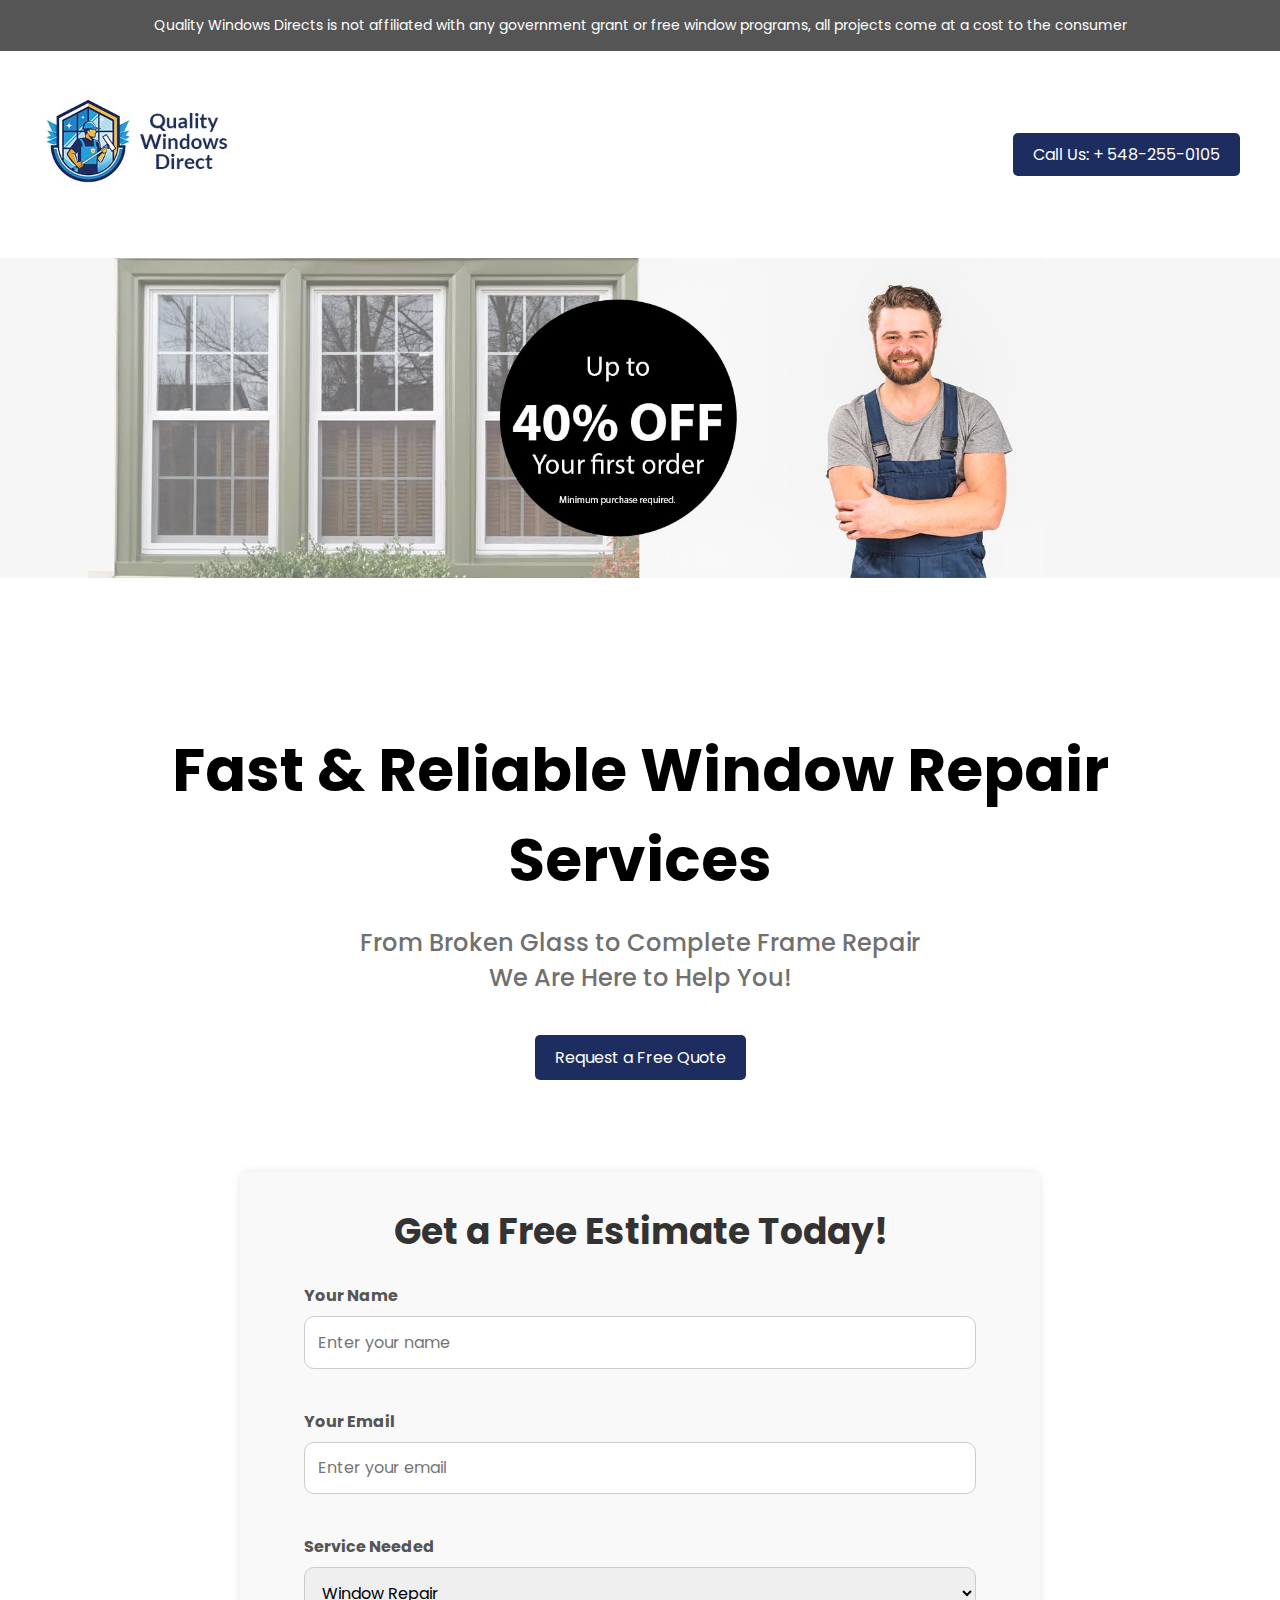
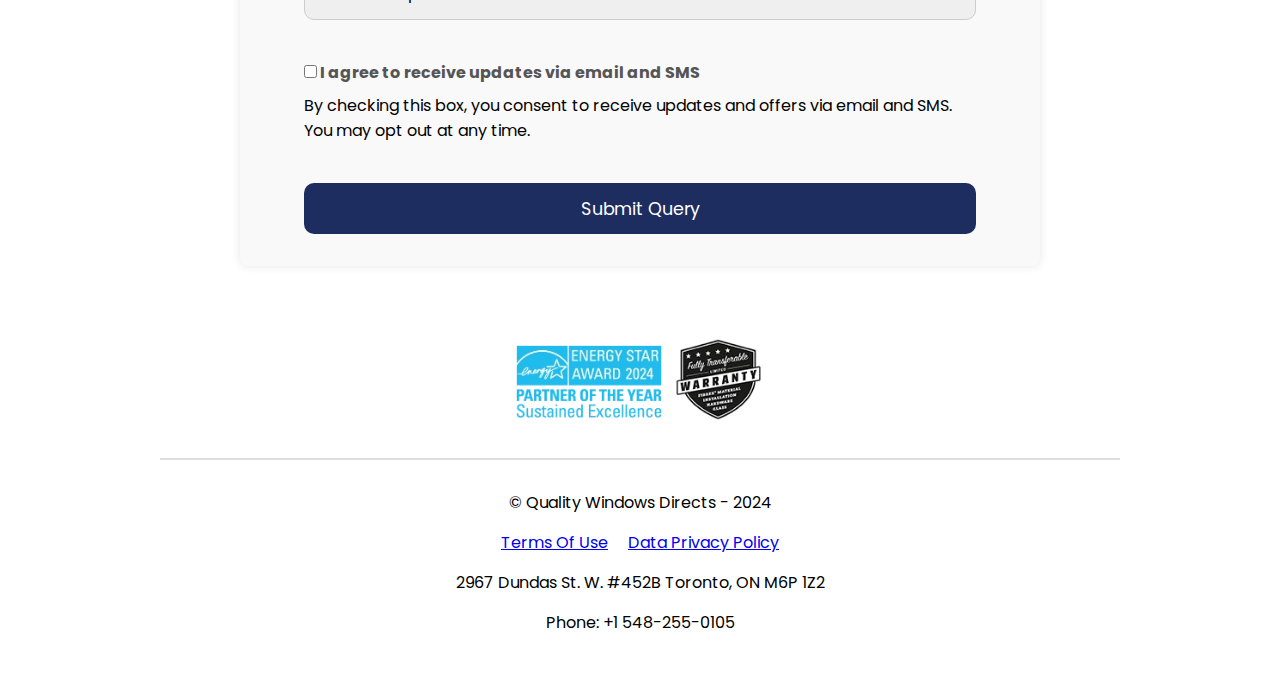
<file: index.html>
<!DOCTYPE html>
<html lang="en">
  <head>
    <meta charset="UTF-8" />
    <meta name="viewport" content="width=device-width, initial-scale=1.0" />
    <link rel="icon" type="image/x-icon" href="./images/logo_new.jpg" />
    <title>Home Window Repair Services</title>

    <link rel="stylesheet" href="./home_styles.css" />

    <link
      rel="stylesheet"
      href="https://fonts.googleapis.com/css2?family=Material+Symbols+Outlined:opsz,wght,FILL,GRAD@24,400,0,0"
    />
  </head>
  <body>
    <header>
      <div class="topNotification">
        <p>
          Quality Windows Directs is not affiliated with any government grant or
          free window programs, all projects come at a cost to the consumer
        </p>
      </div>
      <nav class="nav">
        <div>
          <img src="./images/logo_new.jpg" alt="" class="logo_header" />
        </div>
        <!-- <div>
          <a href="#contactSection" class="ctaLink">Contact Us</a>
        </div> -->
        <div>
          <a href="tel:+1 548-255-0105" class="ctaLink"
            >Call Us: + 548-255-0105</a
          >
        </div>
      </nav>
    </header>

    <main>
      <section>
        <div class="heroBannerContainer">
          <img src="./images/hero_banner.jpg" alt="" class="heroBanner" />
        </div>
      </section>
      <!-- Hero Section -->
      <section class="heroSection">
        <h2>Fast & Reliable Window Repair Services</h2>
        <h4>
          From Broken Glass to Complete Frame Repair<br />
          We Are Here to Help You!
        </h4>
        <a href="#contactSection" class="ctaLink">Request a Free Quote</a>

        <!-- <div class="heroImageContainer">
          <img
            src="./gradient_mesh.png"
            alt="hero image"
            class="heroBackgroundImage"
          />
          <img src="./hero_image.jpg" alt="hero image" class="heroImage" />
        </div> -->
      </section>

      <!-- Section 4 - Contact Form -->
      <section class="contactSection" id="contactSection">
        <h2>Get a Free Estimate Today!</h2>
        <form class="contactForm" id="contactForm">
          <div class="formGroup">
            <label for="name">Your Name</label>
            <input
              type="text"
              id="name"
              name="name"
              placeholder="Enter your name"
              required
            />
          </div>

          <div class="formGroup">
            <label for="email">Your Email</label>
            <input
              type="email"
              id="email"
              name="email"
              placeholder="Enter your email"
              required
            />
          </div>

          <div class="formGroup">
            <label for="service">Service Needed</label>
            <select id="service" name="service" required>
              <option value="Window Repair">Window Repair</option>
              <option value="Glass Replacement">Glass Replacement</option>
              <option value="Frame Repair">Frame Repair</option>
              <option value="Other">Other</option>
            </select>
          </div>

          <div class="formGroup">
            <label for="updates">
              <input type="checkbox" id="updates" name="updates" required />
              I agree to receive updates via email and SMS
            </label>
            <p class="disclaimer">
              By checking this box, you consent to receive updates and offers
              via email and SMS. You may opt out at any time.
            </p>
          </div>

          <div class="formGroup">
            <button type="submit" class="ctaLink">Submit Query</button>
          </div>
        </form>
      </section>

      <!-- Thank You Popup -->
      <div id="popup" class="popup">
        <div class="popup-content">
          <span class="close-btn" id="close-btn">&times;</span>
          <h2>Thank You!</h2>
          <p>
            Your query has been successfully submitted. We will get back to you
            soon.
          </p>
        </div>
      </div>
    </main>

    <!-- footer -->
    <footer class="footer">
      <div class="footerContent">
        <div class="footerLogoContainer">
          <img src="./images/footer_warr.webp" alt="" class="footerLogo" />
        </div>
      </div>
      <div class="footerCopyrightContainer">
        <div class="divider"></div>
        <div class="footerCopyright">
          <p>© Quality Windows Directs - 2024</p>
          <div class="footerLinks">
            <p><a href="./terms_of_use.html">Terms Of Use</a></p>
            <p><a href="./data_privacy_policy.html">Data Privacy Policy</a></p>
          </div>
          <p>2967 Dundas St. W. #452B Toronto, ON M6P 1Z2</p>
          <p>Phone: +1 548-255-0105</p>
        </div>
      </div>
    </footer>

    <script>
      // Popup functionality
      document
        .getElementById("contactForm")
        .addEventListener("submit", function (e) {
          e.preventDefault();
          document.getElementById("popup").style.display = "block";
        });

      document
        .getElementById("close-btn")
        .addEventListener("click", function () {
          document.getElementById("popup").style.display = "none";
        });
    </script>
  </body>
</html>
</file>
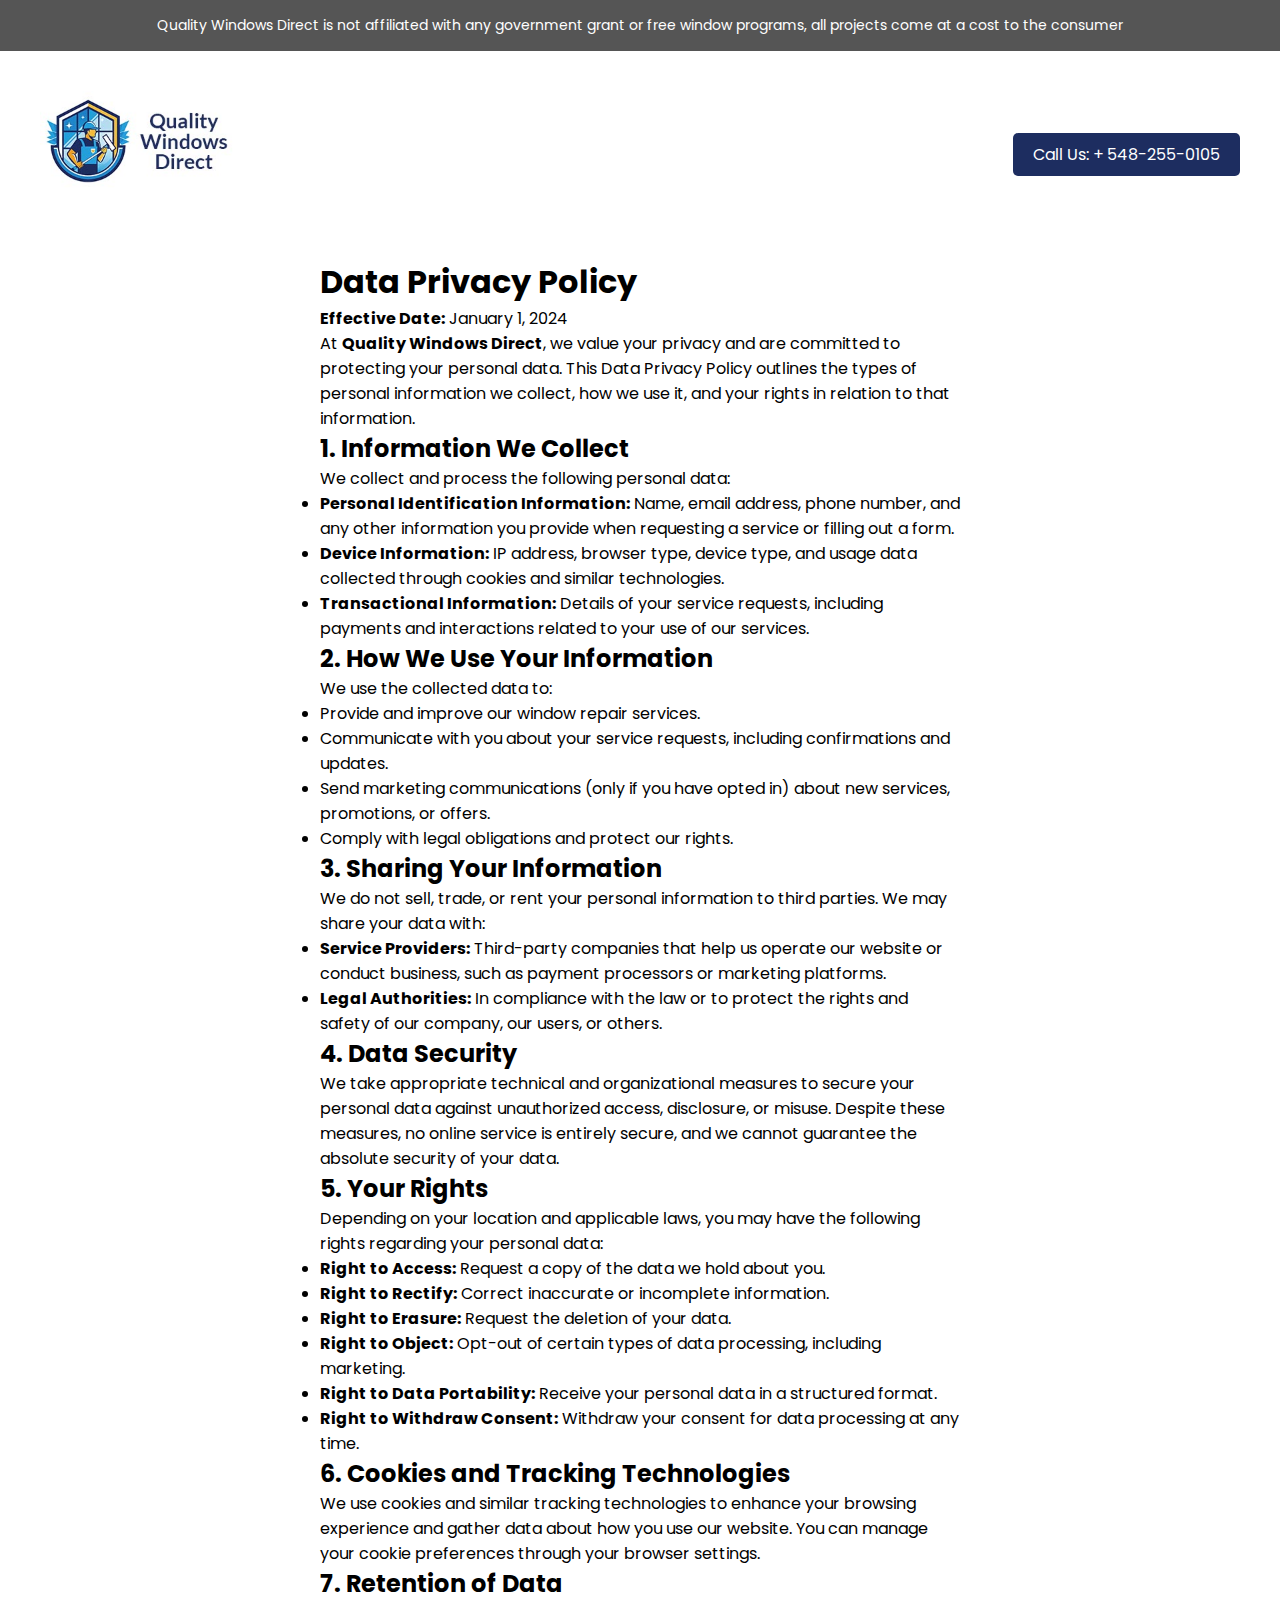
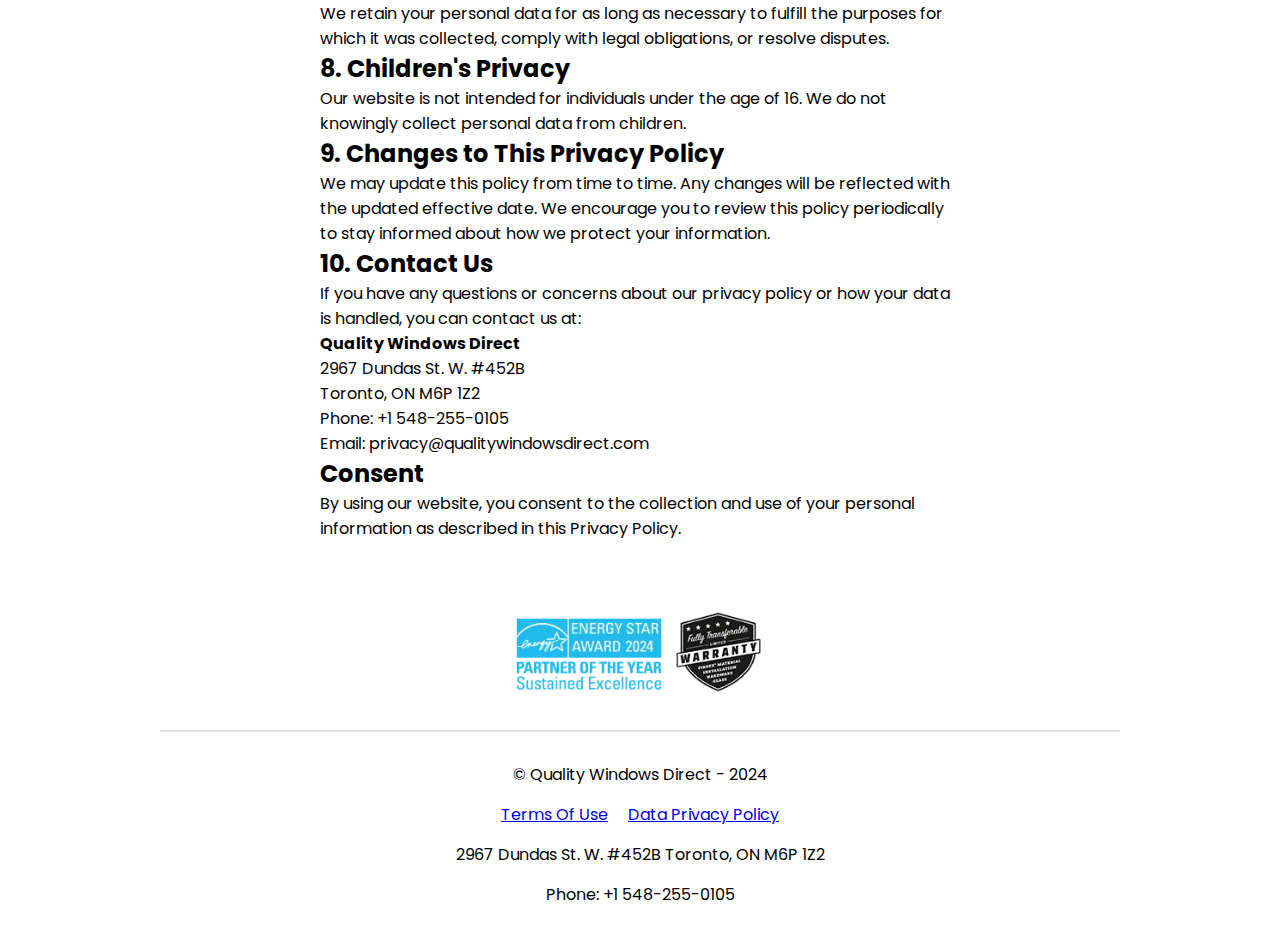
<file: data_privacy_policy.html>
<!DOCTYPE html>
<html lang="en">
  <head>
    <meta charset="UTF-8" />
    <meta name="viewport" content="width=device-width, initial-scale=1.0" />
    <link rel="icon" type="image/x-icon" href="/logo_new.jpg" />
    <title>Data Privacy Policy - Home Window Repair Services</title>

    <link rel="stylesheet" href="./home_styles.css" />

    <link
      rel="stylesheet"
      href="https://fonts.googleapis.com/css2?family=Material+Symbols+Outlined:opsz,wght,FILL,GRAD@24,400,0,0"
    />
  </head>
  <body>
    <header>
      <div class="topNotification">
        <p>
          Quality Windows Direct is not affiliated with any government grant or
          free window programs, all projects come at a cost to the consumer
        </p>
      </div>
      <nav class="nav">
        <div>
          <a href="./index.html"
            ><img src="./images/logo_new.jpg" alt="Logo" class="logo_header"
          /></a>
        </div>
        <div>
          <a href="tel:+1 548-255-0105" class="ctaLink"
            >Call Us: + 548-255-0105</a
          >
        </div>
      </nav>
    </header>

    <main>
      <!-- Data Privacy Policy Section -->
      <section class="privacyPolicySection">
        <h1>Data Privacy Policy</h1>
        <p><strong>Effective Date:</strong> January 1, 2024</p>

        <p>
          At <strong>Quality Windows Direct</strong>, we value your privacy and
          are committed to protecting your personal data. This Data Privacy
          Policy outlines the types of personal information we collect, how we
          use it, and your rights in relation to that information.
        </p>

        <h2>1. Information We Collect</h2>
        <p>We collect and process the following personal data:</p>
        <ul>
          <li>
            <strong>Personal Identification Information:</strong> Name, email
            address, phone number, and any other information you provide when
            requesting a service or filling out a form.
          </li>
          <li>
            <strong>Device Information:</strong> IP address, browser type,
            device type, and usage data collected through cookies and similar
            technologies.
          </li>
          <li>
            <strong>Transactional Information:</strong> Details of your service
            requests, including payments and interactions related to your use of
            our services.
          </li>
        </ul>

        <h2>2. How We Use Your Information</h2>
        <p>We use the collected data to:</p>
        <ul>
          <li>Provide and improve our window repair services.</li>
          <li>
            Communicate with you about your service requests, including
            confirmations and updates.
          </li>
          <li>
            Send marketing communications (only if you have opted in) about new
            services, promotions, or offers.
          </li>
          <li>Comply with legal obligations and protect our rights.</li>
        </ul>

        <h2>3. Sharing Your Information</h2>
        <p>
          We do not sell, trade, or rent your personal information to third
          parties. We may share your data with:
        </p>
        <ul>
          <li>
            <strong>Service Providers:</strong> Third-party companies that help
            us operate our website or conduct business, such as payment
            processors or marketing platforms.
          </li>
          <li>
            <strong>Legal Authorities:</strong> In compliance with the law or to
            protect the rights and safety of our company, our users, or others.
          </li>
        </ul>

        <h2>4. Data Security</h2>
        <p>
          We take appropriate technical and organizational measures to secure
          your personal data against unauthorized access, disclosure, or misuse.
          Despite these measures, no online service is entirely secure, and we
          cannot guarantee the absolute security of your data.
        </p>

        <h2>5. Your Rights</h2>
        <p>
          Depending on your location and applicable laws, you may have the
          following rights regarding your personal data:
        </p>
        <ul>
          <li>
            <strong>Right to Access:</strong> Request a copy of the data we hold
            about you.
          </li>
          <li>
            <strong>Right to Rectify:</strong> Correct inaccurate or incomplete
            information.
          </li>
          <li>
            <strong>Right to Erasure:</strong> Request the deletion of your
            data.
          </li>
          <li>
            <strong>Right to Object:</strong> Opt-out of certain types of data
            processing, including marketing.
          </li>
          <li>
            <strong>Right to Data Portability:</strong> Receive your personal
            data in a structured format.
          </li>
          <li>
            <strong>Right to Withdraw Consent:</strong> Withdraw your consent
            for data processing at any time.
          </li>
        </ul>

        <h2>6. Cookies and Tracking Technologies</h2>
        <p>
          We use cookies and similar tracking technologies to enhance your
          browsing experience and gather data about how you use our website. You
          can manage your cookie preferences through your browser settings.
        </p>

        <h2>7. Retention of Data</h2>
        <p>
          We retain your personal data for as long as necessary to fulfill the
          purposes for which it was collected, comply with legal obligations, or
          resolve disputes.
        </p>

        <h2>8. Children's Privacy</h2>
        <p>
          Our website is not intended for individuals under the age of 16. We do
          not knowingly collect personal data from children.
        </p>

        <h2>9. Changes to This Privacy Policy</h2>
        <p>
          We may update this policy from time to time. Any changes will be
          reflected with the updated effective date. We encourage you to review
          this policy periodically to stay informed about how we protect your
          information.
        </p>

        <h2>10. Contact Us</h2>
        <p>
          If you have any questions or concerns about our privacy policy or how
          your data is handled, you can contact us at:
        </p>
        <p>
          <strong>Quality Windows Direct</strong><br />
          2967 Dundas St. W. #452B<br />
          Toronto, ON M6P 1Z2<br />
          Phone: +1 548-255-0105<br />
          Email: privacy@qualitywindowsdirect.com
        </p>

        <h2>Consent</h2>
        <p>
          By using our website, you consent to the collection and use of your
          personal information as described in this Privacy Policy.
        </p>
      </section>
    </main>

    <!-- footer -->
    <footer class="footer">
      <div class="footerContent">
        <div class="footerLogoContainer">
          <img src="./images/footer_warr.webp" alt="" class="footerLogo" />
        </div>
      </div>
      <div class="footerCopyrightContainer">
        <div class="divider"></div>
        <div class="footerCopyright">
          <p>© Quality Windows Direct - 2024</p>
          <div class="footerLinks">
            <p><a href="./terms_of_use.html">Terms Of Use</a></p>
            <p><a href="./data_privacy_policy.html">Data Privacy Policy</a></p>
          </div>
          <p>2967 Dundas St. W. #452B Toronto, ON M6P 1Z2</p>
          <p>Phone: +1 548-255-0105</p>
        </div>
      </div>
    </footer>
  </body>
</html>
</file>
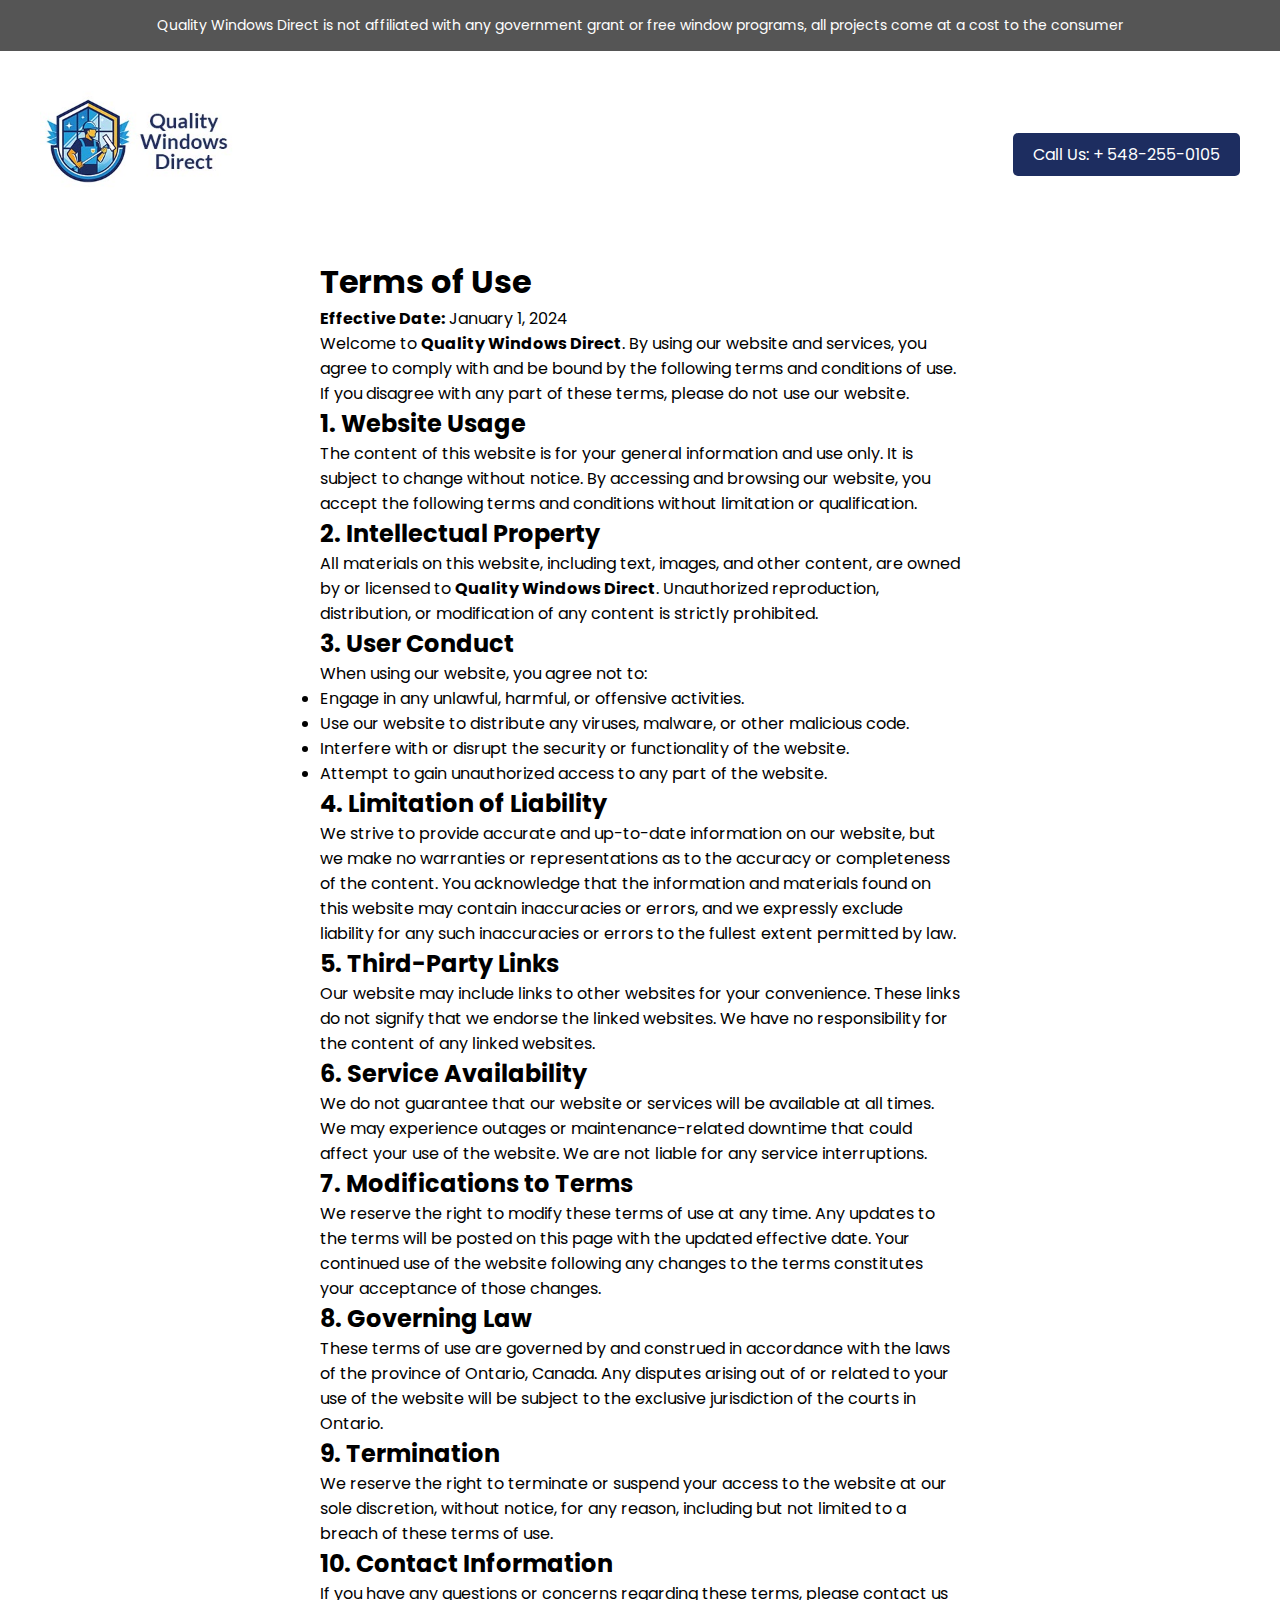
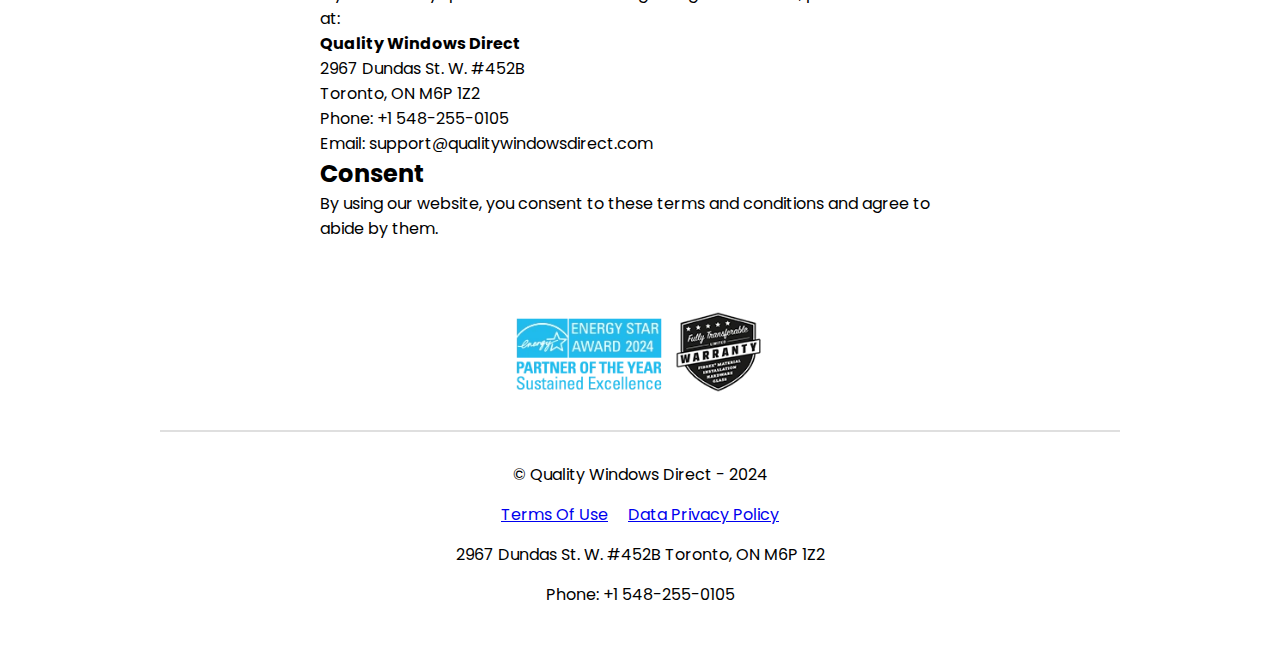
<file: terms_of_use.html>
<!DOCTYPE html>
<html lang="en">
  <head>
    <meta charset="UTF-8" />
    <meta name="viewport" content="width=device-width, initial-scale=1.0" />
    <link rel="icon" type="image/x-icon" href="/logo_new.jpg" />
    <title>Terms of Use - Home Window Repair Services</title>

    <link rel="stylesheet" href="./home_styles.css" />

    <link
      rel="stylesheet"
      href="https://fonts.googleapis.com/css2?family=Material+Symbols+Outlined:opsz,wght,FILL,GRAD@24,400,0,0"
    />
  </head>
  <body>
    <header>
      <div class="topNotification">
        <p>
          Quality Windows Direct is not affiliated with any government grant or
          free window programs, all projects come at a cost to the consumer
        </p>
      </div>
      <nav class="nav">
        <div>
          <a href="./index.html"
            ><img src="./images/logo_new.jpg" alt="Logo" class="logo_header"
          /></a>
        </div>
        <div>
          <a href="tel:+1 548-255-0105" class="ctaLink"
            >Call Us: + 548-255-0105</a
          >
        </div>
      </nav>
    </header>

    <main>
      <!-- Terms of Use Section -->
      <section class="privacyPolicySection">
        <h1>Terms of Use</h1>
        <p><strong>Effective Date:</strong> January 1, 2024</p>

        <p>
          Welcome to <strong>Quality Windows Direct</strong>. By using our
          website and services, you agree to comply with and be bound by the
          following terms and conditions of use. If you disagree with any part
          of these terms, please do not use our website.
        </p>

        <h2>1. Website Usage</h2>
        <p>
          The content of this website is for your general information and use
          only. It is subject to change without notice. By accessing and
          browsing our website, you accept the following terms and conditions
          without limitation or qualification.
        </p>

        <h2>2. Intellectual Property</h2>
        <p>
          All materials on this website, including text, images, and other
          content, are owned by or licensed to
          <strong>Quality Windows Direct</strong>. Unauthorized reproduction,
          distribution, or modification of any content is strictly prohibited.
        </p>

        <h2>3. User Conduct</h2>
        <p>When using our website, you agree not to:</p>
        <ul>
          <li>Engage in any unlawful, harmful, or offensive activities.</li>
          <li>
            Use our website to distribute any viruses, malware, or other
            malicious code.
          </li>
          <li>
            Interfere with or disrupt the security or functionality of the
            website.
          </li>
          <li>
            Attempt to gain unauthorized access to any part of the website.
          </li>
        </ul>

        <h2>4. Limitation of Liability</h2>
        <p>
          We strive to provide accurate and up-to-date information on our
          website, but we make no warranties or representations as to the
          accuracy or completeness of the content. You acknowledge that the
          information and materials found on this website may contain
          inaccuracies or errors, and we expressly exclude liability for any
          such inaccuracies or errors to the fullest extent permitted by law.
        </p>

        <h2>5. Third-Party Links</h2>
        <p>
          Our website may include links to other websites for your convenience.
          These links do not signify that we endorse the linked websites. We
          have no responsibility for the content of any linked websites.
        </p>

        <h2>6. Service Availability</h2>
        <p>
          We do not guarantee that our website or services will be available at
          all times. We may experience outages or maintenance-related downtime
          that could affect your use of the website. We are not liable for any
          service interruptions.
        </p>

        <h2>7. Modifications to Terms</h2>
        <p>
          We reserve the right to modify these terms of use at any time. Any
          updates to the terms will be posted on this page with the updated
          effective date. Your continued use of the website following any
          changes to the terms constitutes your acceptance of those changes.
        </p>

        <h2>8. Governing Law</h2>
        <p>
          These terms of use are governed by and construed in accordance with
          the laws of the province of Ontario, Canada. Any disputes arising out
          of or related to your use of the website will be subject to the
          exclusive jurisdiction of the courts in Ontario.
        </p>

        <h2>9. Termination</h2>
        <p>
          We reserve the right to terminate or suspend your access to the
          website at our sole discretion, without notice, for any reason,
          including but not limited to a breach of these terms of use.
        </p>

        <h2>10. Contact Information</h2>
        <p>
          If you have any questions or concerns regarding these terms, please
          contact us at:
        </p>
        <p>
          <strong>Quality Windows Direct</strong><br />
          2967 Dundas St. W. #452B<br />
          Toronto, ON M6P 1Z2<br />
          Phone: +1 548-255-0105<br />
          Email: support@qualitywindowsdirect.com
        </p>

        <h2>Consent</h2>
        <p>
          By using our website, you consent to these terms and conditions and
          agree to abide by them.
        </p>
      </section>
    </main>

    <!-- footer -->
    <footer class="footer">
      <div class="footerContent">
        <div class="footerLogoContainer">
          <img src="./images/footer_warr.webp" alt="" class="footerLogo" />
        </div>
      </div>
      <div class="footerCopyrightContainer">
        <div class="divider"></div>
        <div class="footerCopyright">
          <p>© Quality Windows Direct - 2024</p>
          <div class="footerLinks">
            <p><a href="./terms_of_use.html">Terms Of Use</a></p>
            <p><a href="./data_privacy_policy.html">Data Privacy Policy</a></p>
          </div>
          <p>2967 Dundas St. W. #452B Toronto, ON M6P 1Z2</p>
          <p>Phone: +1 548-255-0105</p>
        </div>
      </div>
    </footer>
  </body>
</html>
</file>
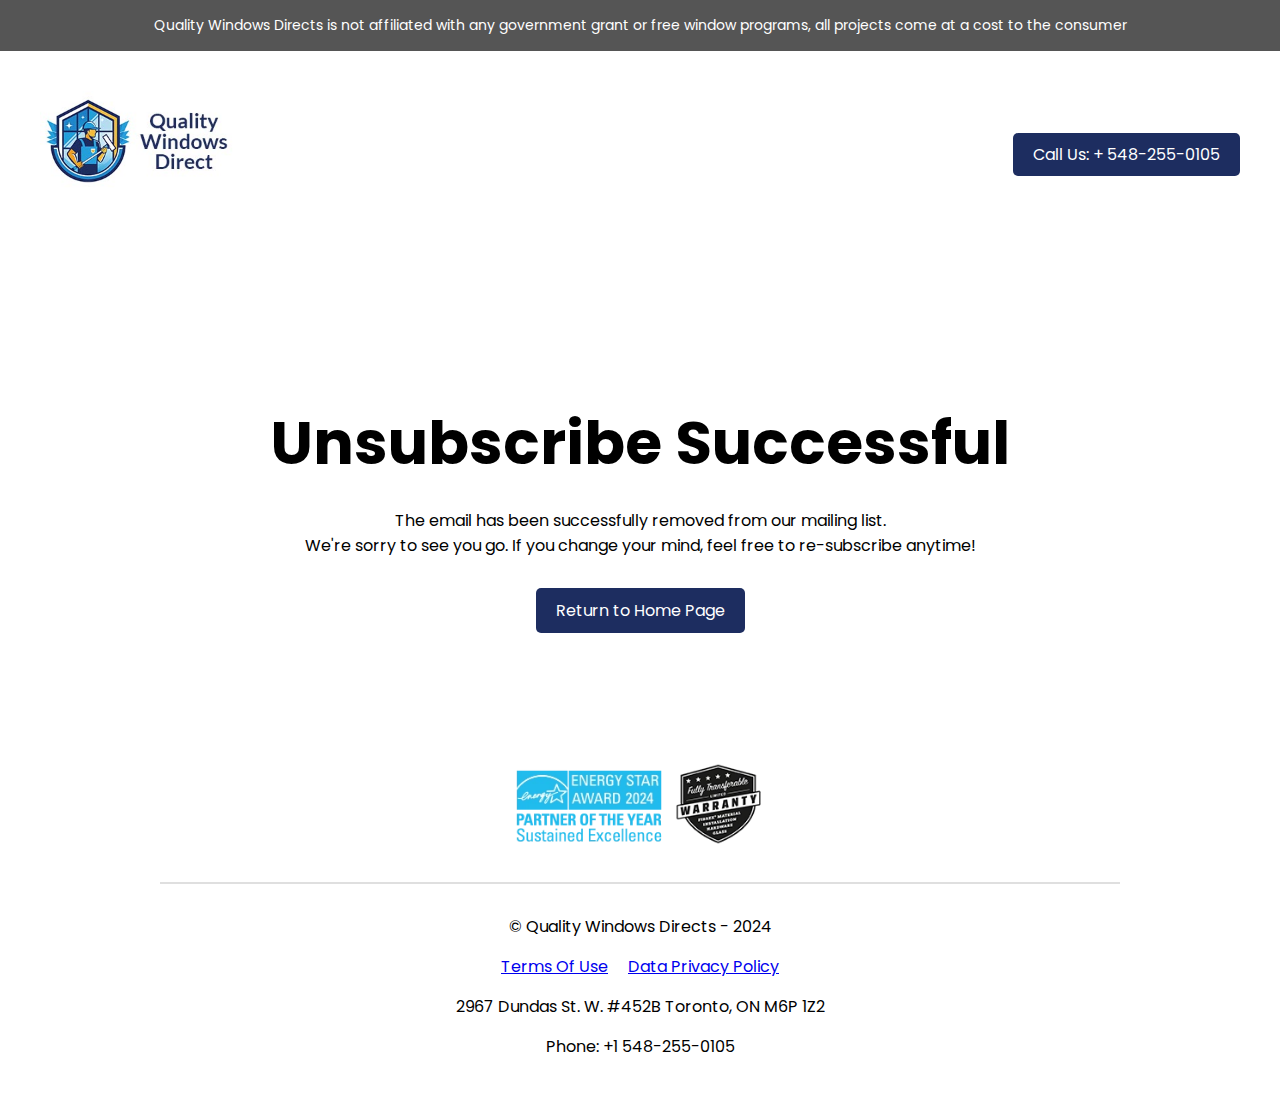
<file: unsubscribe.html>
<!DOCTYPE html>
<html lang="en">
  <head>
    <meta charset="UTF-8" />
    <meta name="viewport" content="width=device-width, initial-scale=1.0" />
    <link rel="icon" type="image/x-icon" href="/logo_new.jpg" />
    <title>Unsubscribe Successful</title>

    <link rel="stylesheet" href="./home_styles.css" />

    <link
      rel="stylesheet"
      href="https://fonts.googleapis.com/css2?family=Material+Symbols+Outlined:opsz,wght,FILL,GRAD@24,400,0,0"
    />
  </head>
  <body>
    <header>
      <div class="topNotification">
        <p>
          Quality Windows Directs is not affiliated with any government grant or
          free window programs, all projects come at a cost to the consumer
        </p>
      </div>
      <nav class="nav">
        <div>
          <a href="index.html"
            ><img src="./images/logo_new.jpg" alt="" class="logo_header"
          /></a>
        </div>
        <div>
          <a href="tel:+1 548-255-0105" class="ctaLink"
            >Call Us: + 548-255-0105</a
          >
        </div>
      </nav>
    </header>

    <main>
      <section class="heroSection">
        <h2>Unsubscribe Successful</h2>
        <p>
          The email <strong id="userEmail"></strong> has been successfully
          removed from our mailing list.
        </p>
        <p>
          We're sorry to see you go. If you change your mind, feel free to
          re-subscribe anytime!
        </p>
        <a href="index.html" class="ctaLink returnHomeCTA"
          >Return to Home Page</a
        >
      </section>
    </main>

    <!-- footer -->
    <footer class="footer">
      <div class="footerContent">
        <div class="footerLogoContainer">
          <img src="./images/footer_warr.webp" alt="" class="footerLogo" />
        </div>
      </div>
      <div class="footerCopyrightContainer">
        <div class="divider"></div>
        <div class="footerCopyright">
          <p>© Quality Windows Directs - 2024</p>
          <div class="footerLinks">
            <p><a href="./terms_of_use.html">Terms Of Use</a></p>
            <p><a href="./data_privacy_policy.html">Data Privacy Policy</a></p>
          </div>
          <p>2967 Dundas St. W. #452B Toronto, ON M6P 1Z2</p>
          <p>Phone: +1 548-255-0105</p>
        </div>
      </div>
    </footer>

    <script>
      // Function to get email from URL query parameters
      function getEmailFromQuery() {
        const urlParams = new URLSearchParams(window.location.search);
        return urlParams.get("email") || "";
      }

      // Display the email in the unsubscribe success message
      document.getElementById("userEmail").textContent = getEmailFromQuery();
    </script>
  </body>
</html>
</file>
<file: home_styles.css>
@import url("https://fonts.googleapis.com/css2?family=Poppins:ital,wght@0,100;0,200;0,300;0,400;0,500;0,600;0,700;0,800;0,900;1,100;1,200;1,300;1,400;1,500;1,600;1,700;1,800;1,900&display=swap");

/* Global */
* {
  margin: 0;
  padding: 0;
  box-sizing: border-box;
  font-family: "Poppins", sans-serif;
  scroll-behavior: smooth;
}
body {
  overflow-x: hidden;
  scroll-behavior: smooth;
}

/* nav bar*/
.nav {
  display: flex;
  align-items: center;
  justify-content: space-between;
  padding-block: 30px;
  padding-inline: 90px;
}

.logo {
  width: auto;
  height: auto;
}
.logo_header {
  width: 200px;
}
.heroBannerContainer {
  width: 100%;
  overflow-x: hidden;
}
.heroBanner {
  width: 100%;
}
.navLinks {
  display: flex;
  gap: 90px;
  list-style: none;

  li {
    cursor: pointer;

    a {
      text-decoration: none;
      color: #1d2d60;
      font-weight: 600;
    }
  }

  .inactiveNav {
    font-weight: 400;
    color: #707070;
  }
}

/* Footer */
.footer {
  padding-block: 50px 40px;
}
.footerContent {
  display: flex;
  justify-content: center;
  align-items: center;
  padding-inline: 90px;
}
.footerLogo {
  width: 100px;
}
.footerLinksContainer {
  margin-left: -20px;
}
.footerLinks {
  list-style: none;
  text-align: center;

  li {
    a {
      color: #1d2d60;
      text-decoration: none;
      font-size: 18px;
      font-weight: 500;
      margin-bottom: 10px;
      display: inline-block;
    }
  }
}
.footerSocialContainer {
  display: flex;
  gap: 20px;
}
.footerSocialIcon {
  width: 50px;
  cursor: pointer;
}
.twitterIcon {
  height: 55px;
  width: 55px;
}
.divider {
  width: 80%;
  height: 2px;
  background-color: #dfdfdf;
  margin-inline: auto;
  margin-block: 30px;
}

.footerCopyright {
  display: flex;
  flex-direction: column;
  justify-content: center;
  align-items: center;
  gap: 15px;
}

.footerWithBackground {
  background-color: #f9fafc;
}

/* other classes */
.ctaLink {
  padding: 10px 20px;
  border-radius: 5px;
  background-color: #1d2d60;
  color: white;
  cursor: pointer;
  text-decoration: none;
  transition: transform 1s ease;
}
.ctaLink:hover {
  transform: scale(1.06);
}
.ctaLink:active {
  transform: scale(1.06);
}
.boldText {
  font-weight: 600;
}

/* Hero Section */

.heroSection {
  display: flex;
  flex-direction: column;
  align-items: center;
  justify-content: flex-start;
  text-align: center;
  position: relative;
  padding-inline: 90px;

  h2 {
    margin-block: 80px 20px;
    font-size: 60px;
  }

  h4 {
    font-size: 20px;
    color: #707070;
    font-weight: 500;
    margin-bottom: 40px;
  }
}

.returnHomeCTA {
  margin-block: 30px;
}

.heroImageContainer {
  width: 100%;
  /* background-color: red; */
  margin-top: 70px;
  position: relative;
}
.heroBackgroundImage {
  position: absolute;
  top: 80%;
  left: 38%;
  transform: translate(-50%, -50%);
  z-index: -1;
  opacity: 60%;
}
.heroImage {
  width: 550px;
  border-radius: 20px;
  border: 1px solid #dfdfdf;
  -webkit-box-shadow: 10px 10px 67px -34px rgba(255, 255, 255, 1);
  -moz-box-shadow: 10px 10px 67px -34px rgba(255, 255, 255, 1);
  box-shadow: 10px 10px 67px -34px rgba(255, 255, 255, 1);
}

/* Section 2 */
.section2 {
  margin-top: 200px;
  display: flex;
  justify-content: space-around;
  align-items: center;
  padding-inline: 190px;
}
.section2Content {
  margin-left: 30px;

  h4 {
    font-size: 28px;
    font-weight: 700;
    margin-bottom: 15px;
  }

  p {
    margin-bottom: 20px;
    width: 500px;
  }

  a {
    text-decoration: none;
    display: flex;
    align-items: center;
    justify-content: flex-start;
    color: #1d2d60;
    font-weight: 600;
  }
}
.section2ImageContainer {
  overflow: hidden;
  display: flex;
  justify-content: center;
  align-items: center;
  border-radius: 20px;
}
.section2Image {
  height: 350px;
  width: auto;
}

/* section 3 */
.section3 {
  flex-direction: row-reverse;
  justify-content: space-around;
  margin-bottom: 100px;
}

/* section 4 */
.section4 {
  background-color: #f9fafc;
}
.section4Content {
  padding: 80px 100px;
  display: flex;
  flex-direction: column;
  justify-content: center;
  align-items: center;
  margin-bottom: 60px;

  h2 {
    margin-bottom: 20px;
    font-size: 28px;
  }

  p {
    width: 700px;
    text-align: center;
    margin-bottom: 30px;
  }
}

/* Form container */
.contactSection {
  background-color: #f9f9f9;
  padding: 2rem;
  margin: 2rem auto;
  max-width: 600px;
  border-radius: 8px;
  box-shadow: 0 0 10px rgba(0, 0, 0, 0.1);
  margin-top: 100px;
}

.contactSection h2 {
  text-align: center;
  color: #333;
  margin-bottom: 1.5rem;
}

/* Form styling */
.contactForm {
  display: flex;
  flex-direction: column;
  gap: 1.5rem;
}

.formGroup {
  display: flex;
  flex-direction: column;
}

label {
  font-weight: bold;
  margin-bottom: 0.5rem;
  color: #555;
}

input,
select {
  padding: 0.8rem;
  font-size: 1rem;
  border: 1px solid #ccc;
  border-radius: 10px;
}

input:focus,
select:focus {
  border-color: #1d2d60;
  outline: none;
}

button.ctaLink {
  background-color: #1d2d60;
  color: white;
  padding: 0.8rem;
  font-size: 1.1rem;
  border: none;
  border-radius: 10px;
  cursor: pointer;
  transition: background-color 0.3s ease, transform 0.5s ease;
}

button.ctaLink:hover {
  background-color: #1d2d60;
}

/* Popup styles */
.popup {
  display: none;
  position: fixed;
  left: 0;
  right: 0;
  top: 0;
  bottom: 0;
  background-color: rgba(0, 0, 0, 0.5);
  justify-content: center;
  align-items: center;
}

.popup-content {
  background-color: white;
  padding: 2rem;
  border-radius: 8px;
  max-width: 400px;
  text-align: center;
  box-shadow: 0 0 15px rgba(0, 0, 0, 0.3);
  height: 200px;
  position: fixed;
  left: 50%;
  bottom: 50%;
  transform: translate(-50%, -50%);
}

.close-btn {
  position: absolute;
  top: 10px;
  right: 20px;
  font-size: 40px;
  cursor: pointer;
  color: #1d2d60;
}

.close-btn:hover {
  color: #333;
}

.topNotification {
  background-color: #555;
  display: flex;
  justify-content: center;
  align-items: center;
  color: white;
  padding: 15px 20px;
}

/* Media Queries */

/* For tablets and up */
@media (min-width: 768px) {
  .nav {
    flex-direction: row;
    padding: 30px;
  }

  .logo_header {
    width: 200px;
    margin-bottom: 20px;
  }

  .navLinks {
    gap: 30px;
  }

  .heroSection {
    padding: 40px;
  }

  .heroSection h2 {
    font-size: 48px;
  }

  .heroSection h4 {
    font-size: 20px;
  }

  .heroImage {
    width: 80%;
  }

  .contactSection {
    padding: 2rem 3rem;
    margin: 2rem auto;
  }

  .contactSection h2 {
    font-size: 32px;
  }

  .contactForm {
    gap: 2rem;
  }

  .footer {
    padding: 30px;
  }

  .footerLogo {
    width: 140px;
  }

  .topNotification {
    font-size: 14px;
  }

  .heroBanner {
    width: 100%;
  }
}

/* For desktops and up */
@media (min-width: 1024px) {
  .nav {
    padding: 40px;
  }

  .logo_header {
    width: 200px;
    margin-bottom: 20px;
  }

  .navLinks {
    gap: 40px;
  }

  .heroSection {
    padding: 60px;
  }

  .heroSection h2 {
    font-size: 60px;
  }

  .heroSection h4 {
    font-size: 24px;
  }

  .heroImage {
    width: 550px;
  }

  .contactSection {
    padding: 2rem 4rem;
    max-width: 800px;
  }

  .contactSection h2 {
    font-size: 36px;
  }

  .contactForm {
    gap: 2.5rem;
  }

  .footer {
    padding: 40px;
  }

  .footerLogo {
    width: 250px;
  }
  .topNotification {
    font-size: 14px;
  }
  .heroBanner {
    width: 100%;
  }
}
.privacyPolicySection {
  width: 50%;
  margin-inline: auto;
  margin-bottom: 30px;
}
.footerLinks {
  display: flex;
  justify-content: center;
  align-items: center;
  gap: 20px;
}

/* For small screens (e.g., mobile devices) */
@media (max-width: 480px) {
  .nav {
    padding: 20px;
    flex-direction: column;
  }

  .logo_header {
    width: 200px;
    margin-bottom: 20px;
  }

  .navLinks {
    flex-direction: column;
    gap: 10px;
  }

  .heroSection {
    padding: 20px;
  }

  .heroSection h2 {
    font-size: 24px;
  }

  .heroSection h4 {
    font-size: 16px;
  }

  .heroImage {
    width: 100%;
    max-width: none;
  }

  .contactSection {
    padding: 1rem;
    margin: 1rem auto;
  }

  .contactSection h2 {
    font-size: 24px;
  }

  .contactForm {
    gap: 1rem;
  }

  .footer {
    padding: 20px;
  }

  .footerLogo {
    width: 120px;
  }
  .topNotification {
    font-size: 14px;
  }
  .heroBanner {
    width: 120%;
  }
}
</file>
